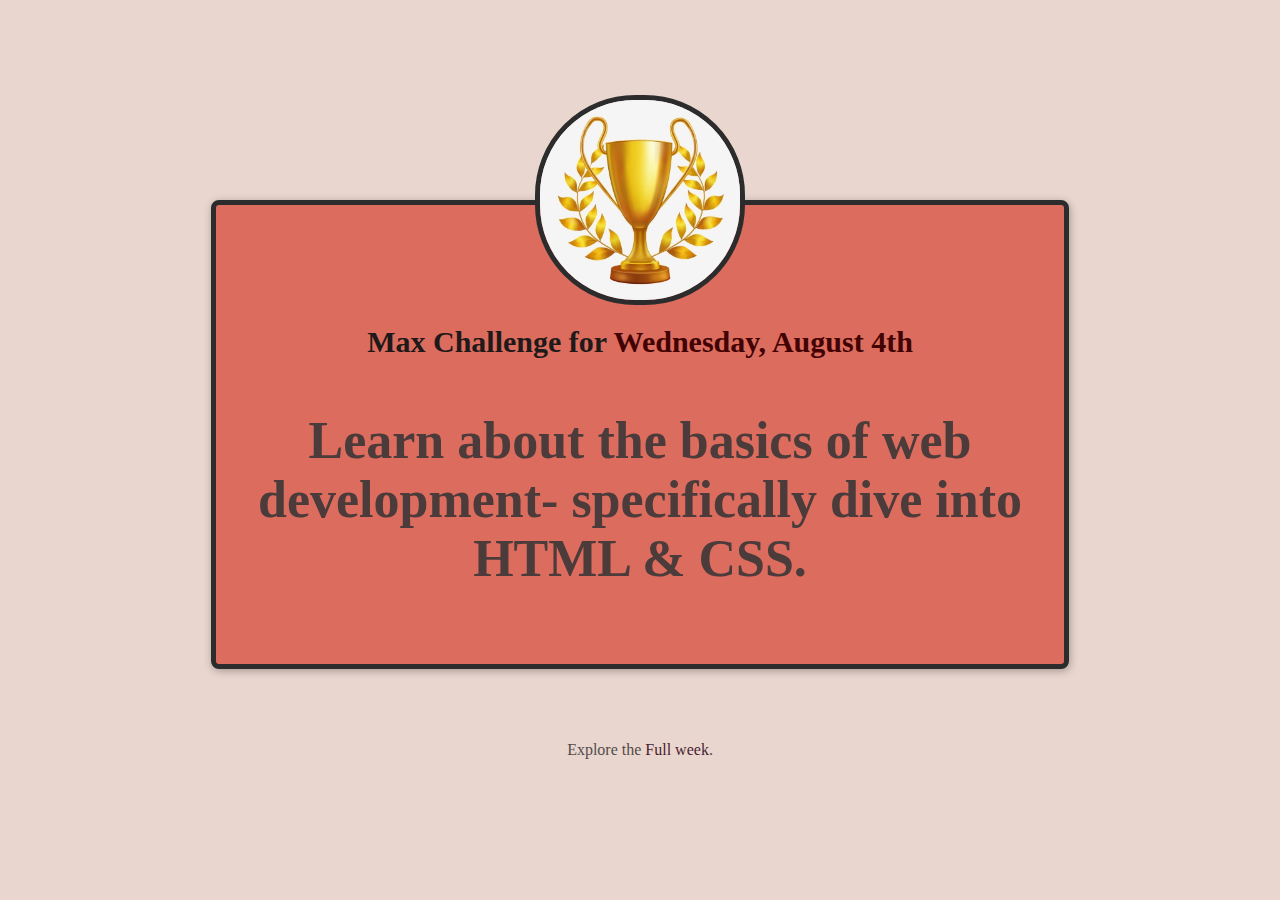
<file: index.html>
<html lang="en">
<head>
    <link rel="stylesheet" href="./daily-challenge.css">
    <link rel="stylesheet" href="./shared.css">
    <meta charset="UTF-8">
    <meta name="viewport" content="width=device-width, initial-scale=1.0">
    <title>My daily challenge</title>
</head>
<body>
    <main>
        <img src="./images/pngtree-beautiful-trophy-image_1326111.jpg" alt="A tropy">
        <h1>Max Challenge for <span>Wednesday, August 4th</span></h1>
        <p id="todays-challenge">
            Learn about the basics of web development- specifically dive into HTML & CSS.
        </p>
    </main>
    <footer>
        <p>Explore the <a href="./full-week.html">Full week</a>.</p>
    </footer>
</body>
</html>
</file>
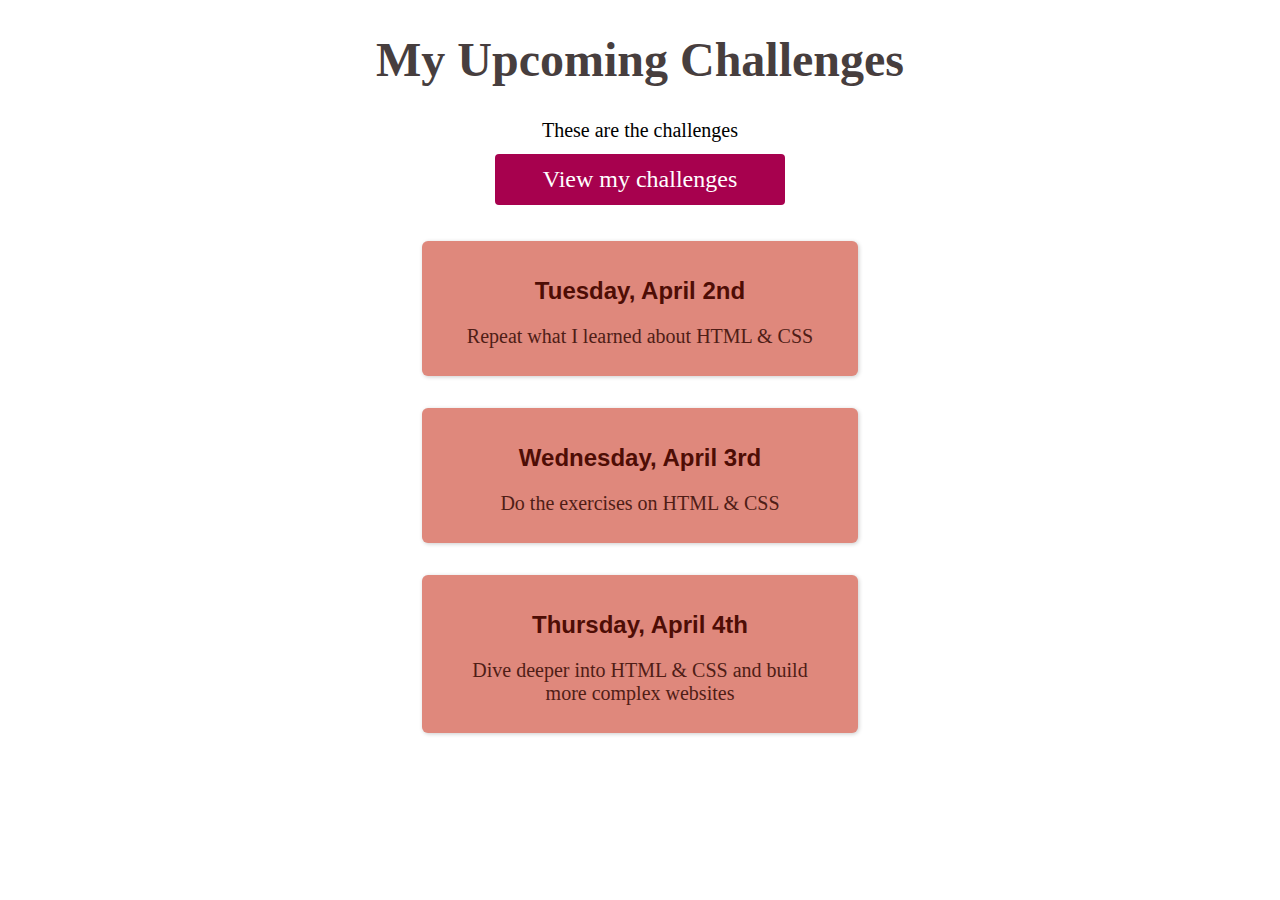
<file: full-week.html>
<!DOCTYPE html>
<html>
    <head>
      <link rel="stylesheet" href="./full-week.css">
      <title>My new VScode</title>


    </head>

    <body>
      <!-- Header section -->
      <header>
        <h1>My Upcoming Challenges</h1>
        <p id="description">These are the challenges</p>
        <a href="./index.html">View my challenges</a>
      </header>
      <!-- /Header section -->
      <!-- Main section -->
      <main>
        <ol>
          <li>
            <h2>Tuesday, April 2nd</h2>
            <p>Repeat what I learned about HTML & CSS</p>
          </li>
          <li>
            <h2>Wednesday, April 3rd</h2>
            <p>Do the exercises on HTML & CSS</p>
          </li>
          <li>
            <h2>Thursday, April 4th</h2>
            <p>Dive deeper into HTML & CSS and build more complex websites</p>
          </li>
        </ol>
       
      </main>
        <!-- /Main section -->
    </body>





</html>
</file>
<file: daily-challenge.css>
main{
    width: 800px;
    margin: 200px auto 72px auto;
    background-color: rgb(219, 108, 94);
    padding: 24px;
    border: 5px solid rgb(44, 44, 44);
    border-radius: 8px;
    box-shadow: 1px 2px 8px rgba(0, 0, 0, 0.3);
}
img{
    width: 200px;
    height: 200px;
    border-radius: 100px;
    border: 5px solid rgb(44, 44, 44);
    display: inline-block;
    margin-top: -134px;
}
h1{
    font-size: 30px;
    color: rgb(31, 25, 25);
}
span{
    color: rgb(66, 2, 2);
}
#todays-challenge{
    font-size: 52px;
    font-weight: bold;
    color: rgb(75, 59, 59);
}
a{
    color: rgb(73, 29, 50);
    text-decoration: none;
}
a:hover{
    text-decoration: underline;
}
</file>
<file: shared.css>
body{
    background-color: rgb(233, 215, 207);
    text-align: center;
    color: rgb(83, 75, 75);
    margin: 50px;
}
</file>
<file: full-week.css>
h1{
    font-size: 48px;
    color: rgb(71, 62, 62);
}

a{
    background-color: rgb(167, 1, 78);
    color: white;
    border-radius: 4px;
    text-decoration: none;
    font-size: 24px;
    padding: 12px 48px;
    display: inline-block;
}
body{
    text-align: center;

}
a:hover{
    text-decoration: none;
    background-color: purple;
}
ol{
    list-style: none;
    width: 500px;
    margin: 36px auto 0 auto;
    padding: 0;
}
li{
    background-color: rgb(223, 136, 124);
    border-radius: 6px;
    margin: 32px;
    padding: 16px;
    box-shadow: 1px 1px 4px rgba(0, 0, 0, 0.2);
}
header p{
    margin-bottom: 36px;
}
h2{
    color: rgb(78, 13, 5);
    font-family: sans-serif;
}
p{
    font-family: 'Times New Roman', Times, serif;
    font-size: 20px;
}
main p{
    margin: 12px;
    color: rgb(79, 29, 22);
    
}
#description{
    margin: 12px 0;
}
</file>
